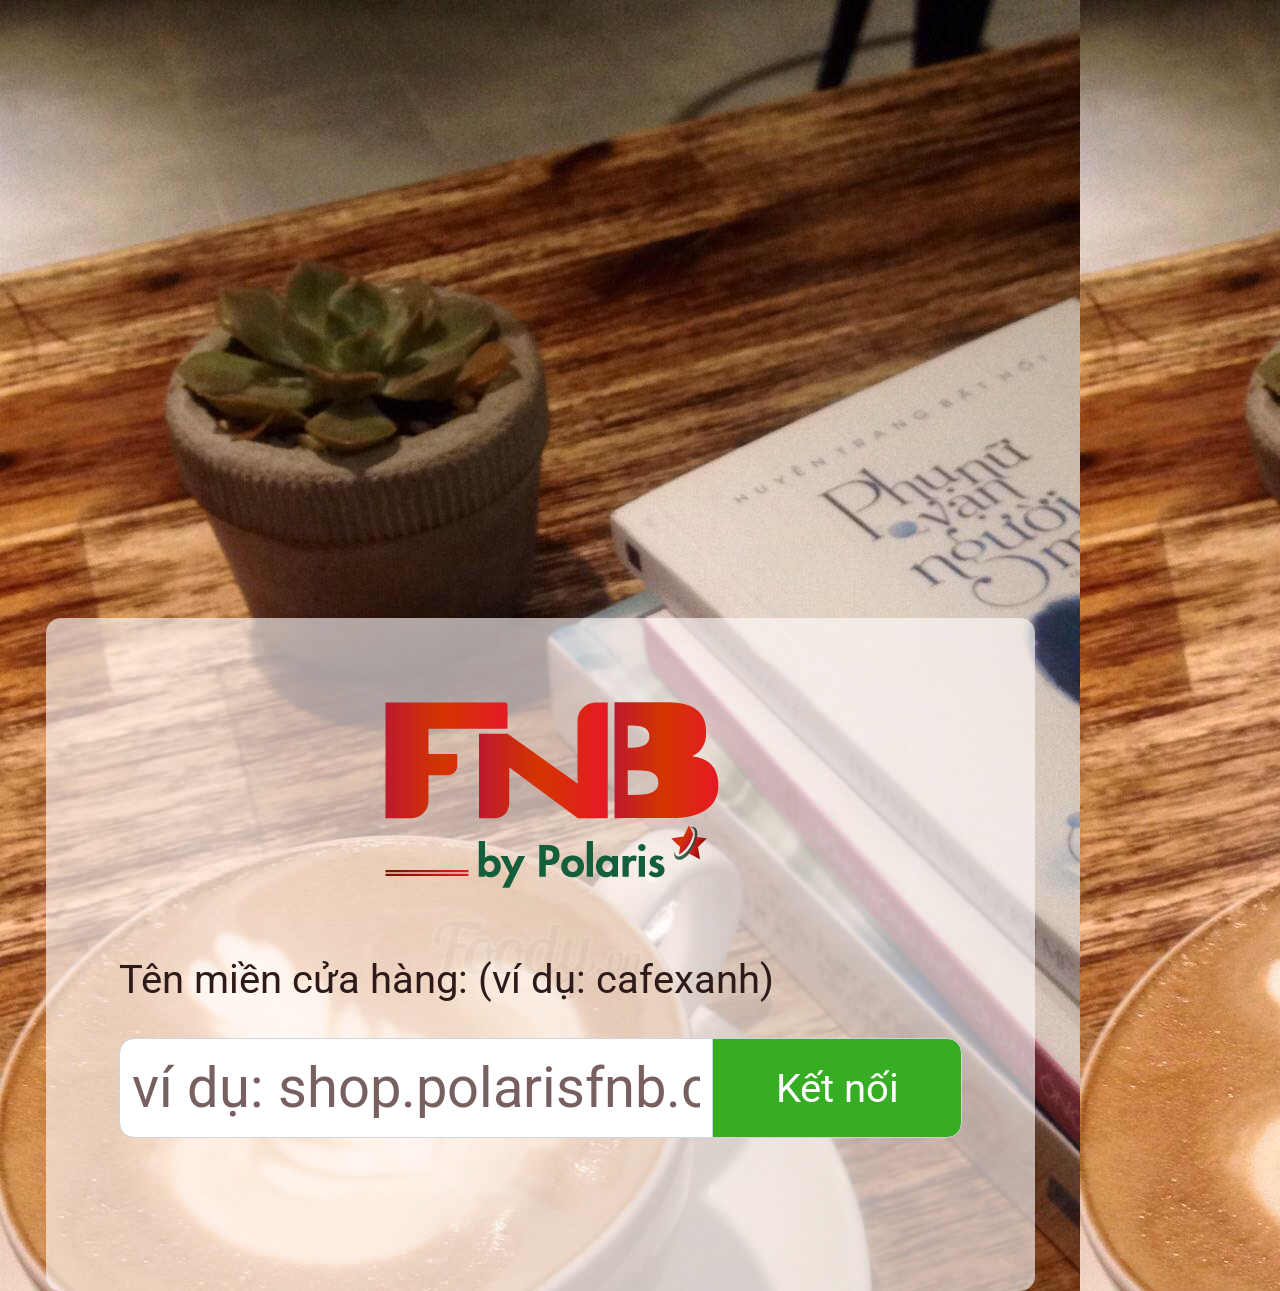
<file: admin/index.html>
<!DOCTYPE html>
<html lang="en">
<head>
	<meta charset="UTF-8">
	<title>Page Open App 1</title>
	<link rel="icon" type="image/png" href="./images/logo/favicon.jpg"/>
	<meta name="viewport" content="width=device-width, initial-scale=1.0">
	<link rel="stylesheet" href="https://maxcdn.bootstrapcdn.com/bootstrap/4.5.2/css/bootstrap.min.css">
	<link rel="stylesheet" href="https://pro.fontawesome.com/releases/v5.10.0/css/all.css" integrity="sha384-AYmEC3Yw5cVb3ZcuHtOA93w35dYTsvhLPVnYs9eStHfGJvOvKxVfELGroGkvsg+p" crossorigin="anonymous"/>
	<link rel="stylesheet" href="https://fonts.googleapis.com/css?family=Roboto">
	<link rel="stylesheet" href="../css/admin/open-app-1.css">
</head>
<body>
	<section class="box-white">
		<div class="logo text-center mt-5">
			<img src="../images/logo.png" alt="">
		</div>
		<div class="input">
			<p>Tên miền cửa hàng: (ví dụ: cafexanh)</p>
			<div class="input-group mb-3">
			  <input type="text" class="form-control" placeholder="ví dụ: shop.polarisfnb.com" aria-label="Recipient's username" aria-describedby="basic-addon2">
			  <div class="input-group-append">
			    <button class="input-group-text" id="basic-addon2">
			    	<p>
			    		Kết nối
			    	</p>
				</button>
			  </div>
			</div>
		</div>
	</section>
	<script src="https://ajax.googleapis.com/ajax/libs/jquery/3.5.1/jquery.min.js"></script>
	<script src="https://cdnjs.cloudflare.com/ajax/libs/popper.js/1.16.0/umd/popper.min.js"></script>
	<script src="https://maxcdn.bootstrapcdn.com/bootstrap/4.5.2/js/bootstrap.min.js"></script>
</body>
</html>
</file>
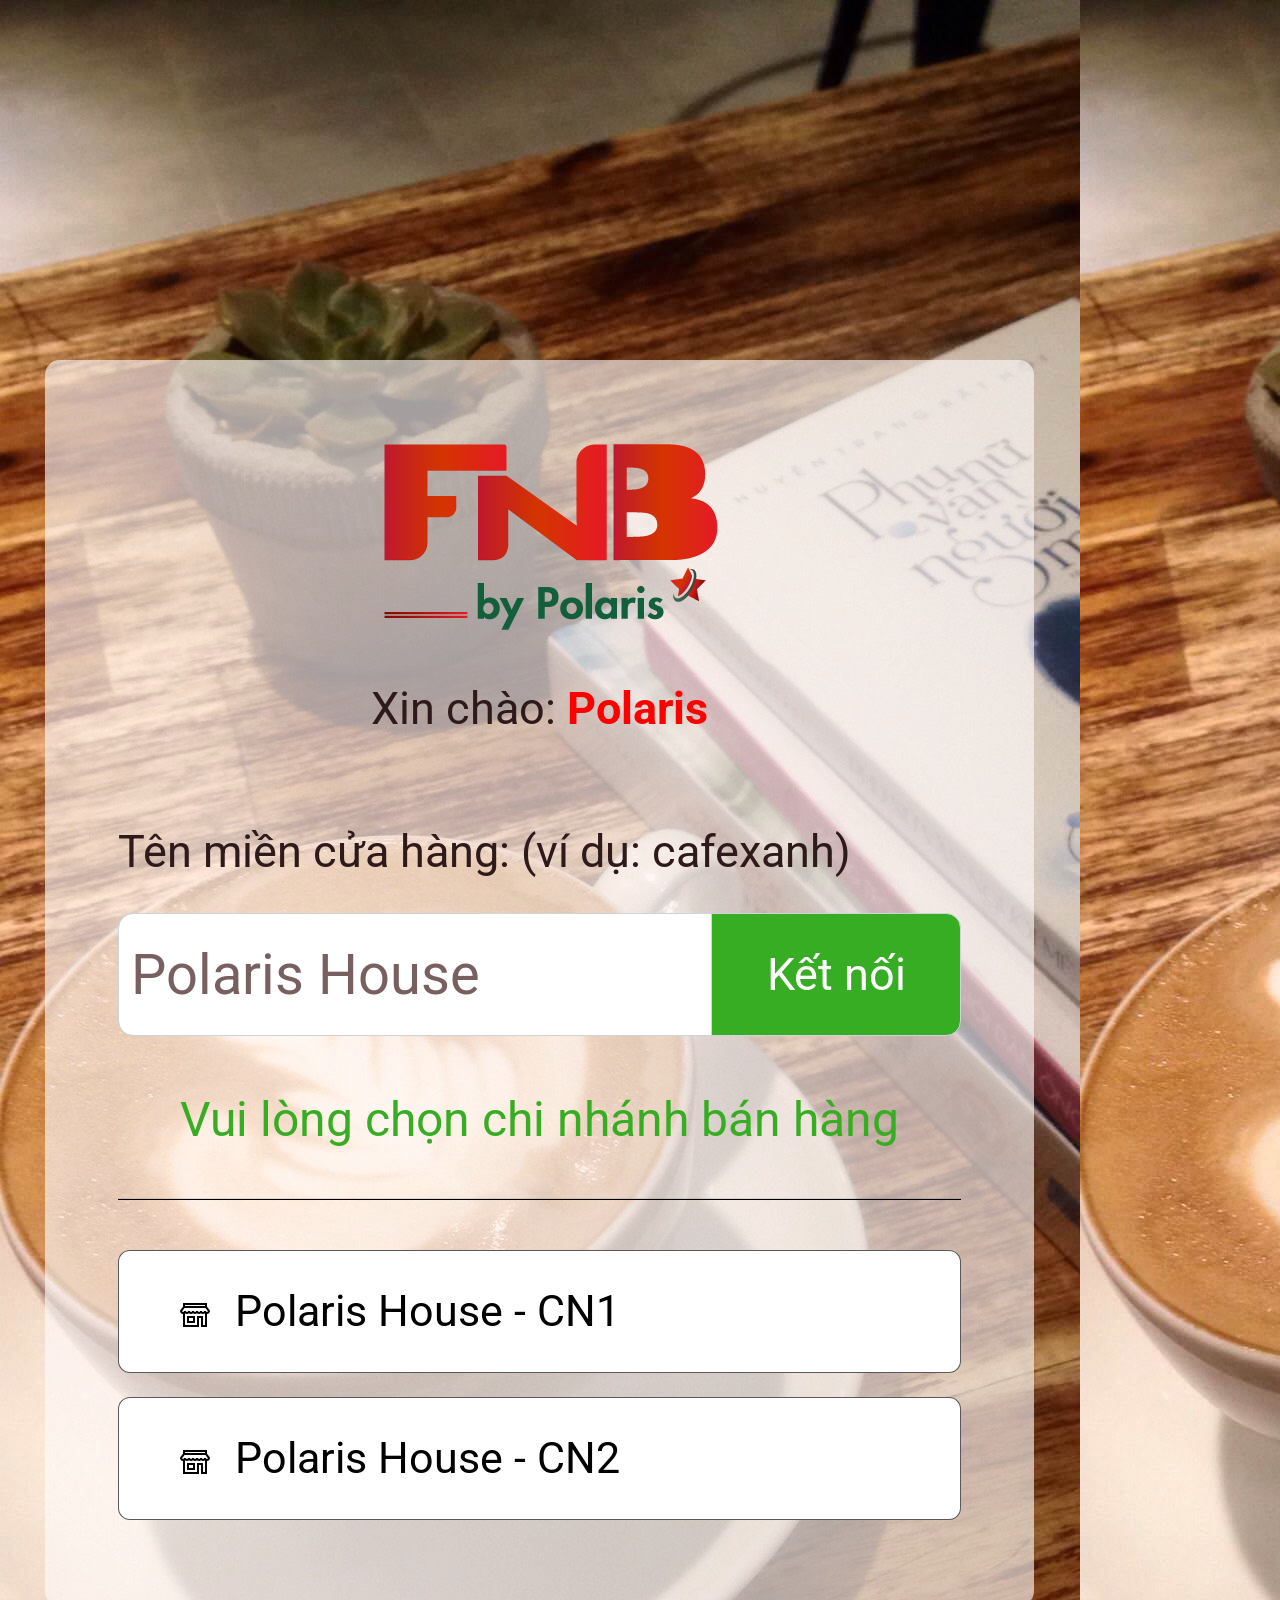
<file: admin/open-app-2.html>
<!DOCTYPE html>
<html lang="en">
<head>
	<meta charset="UTF-8">
	<title>Page Open App 1</title>
	<link rel="icon" type="image/png" href="./images/logo/favicon.jpg"/>
	<meta name="viewport" content="width=device-width, initial-scale=1.0">
	<link rel="stylesheet" href="https://maxcdn.bootstrapcdn.com/bootstrap/4.5.2/css/bootstrap.min.css">
	<link rel="stylesheet" href="https://pro.fontawesome.com/releases/v5.10.0/css/all.css" integrity="sha384-AYmEC3Yw5cVb3ZcuHtOA93w35dYTsvhLPVnYs9eStHfGJvOvKxVfELGroGkvsg+p" crossorigin="anonymous"/>
	<link rel="stylesheet" href="https://fonts.googleapis.com/css?family=Roboto">
	<link rel="stylesheet" href="../css/admin/open-app-2.css">
</head>
<body>
	<section class="box-white">
		<div class="logo text-center mt-5">
			<img src="../images/logo.png" alt="">
		</div>
		<p class="text-welcome text-center mt-4">Xin chào: <b>Polaris</b></p>
		<div class="input">
			<p>Tên miền cửa hàng: (ví dụ: cafexanh)</p>
			<div class="input-group mb-3">
			  <input type="text" class="form-control" placeholder="Polaris House" aria-label="Recipient's username" aria-describedby="basic-addon2">
			  <div class="input-group-append">
			    <button class="input-group-text" id="basic-addon2">
			    	<p>
			    		Kết nối
			    	</p>
				</button>
			  </div>
			</div>
			<p class="title-choose">Vui lòng chọn chi nhánh bán hàng</p>
			<hr>
			<button class="btn w-100 text-left btn-2"><img src="../images/icon-shop.png" alt="" class="mr-4 ml-5">Polaris House - CN1</button>
			<button class="btn w-100 text-left btn-2 btn-bottom"><img src="../images/icon-shop.png" alt="" class="mr-4 ml-5">Polaris House - CN2</button>
		</div>
	</section>
	<script src="https://ajax.googleapis.com/ajax/libs/jquery/3.5.1/jquery.min.js"></script>
	<script src="https://cdnjs.cloudflare.com/ajax/libs/popper.js/1.16.0/umd/popper.min.js"></script>
	<script src="https://maxcdn.bootstrapcdn.com/bootstrap/4.5.2/js/bootstrap.min.js"></script>
</body>
</html>
</file>
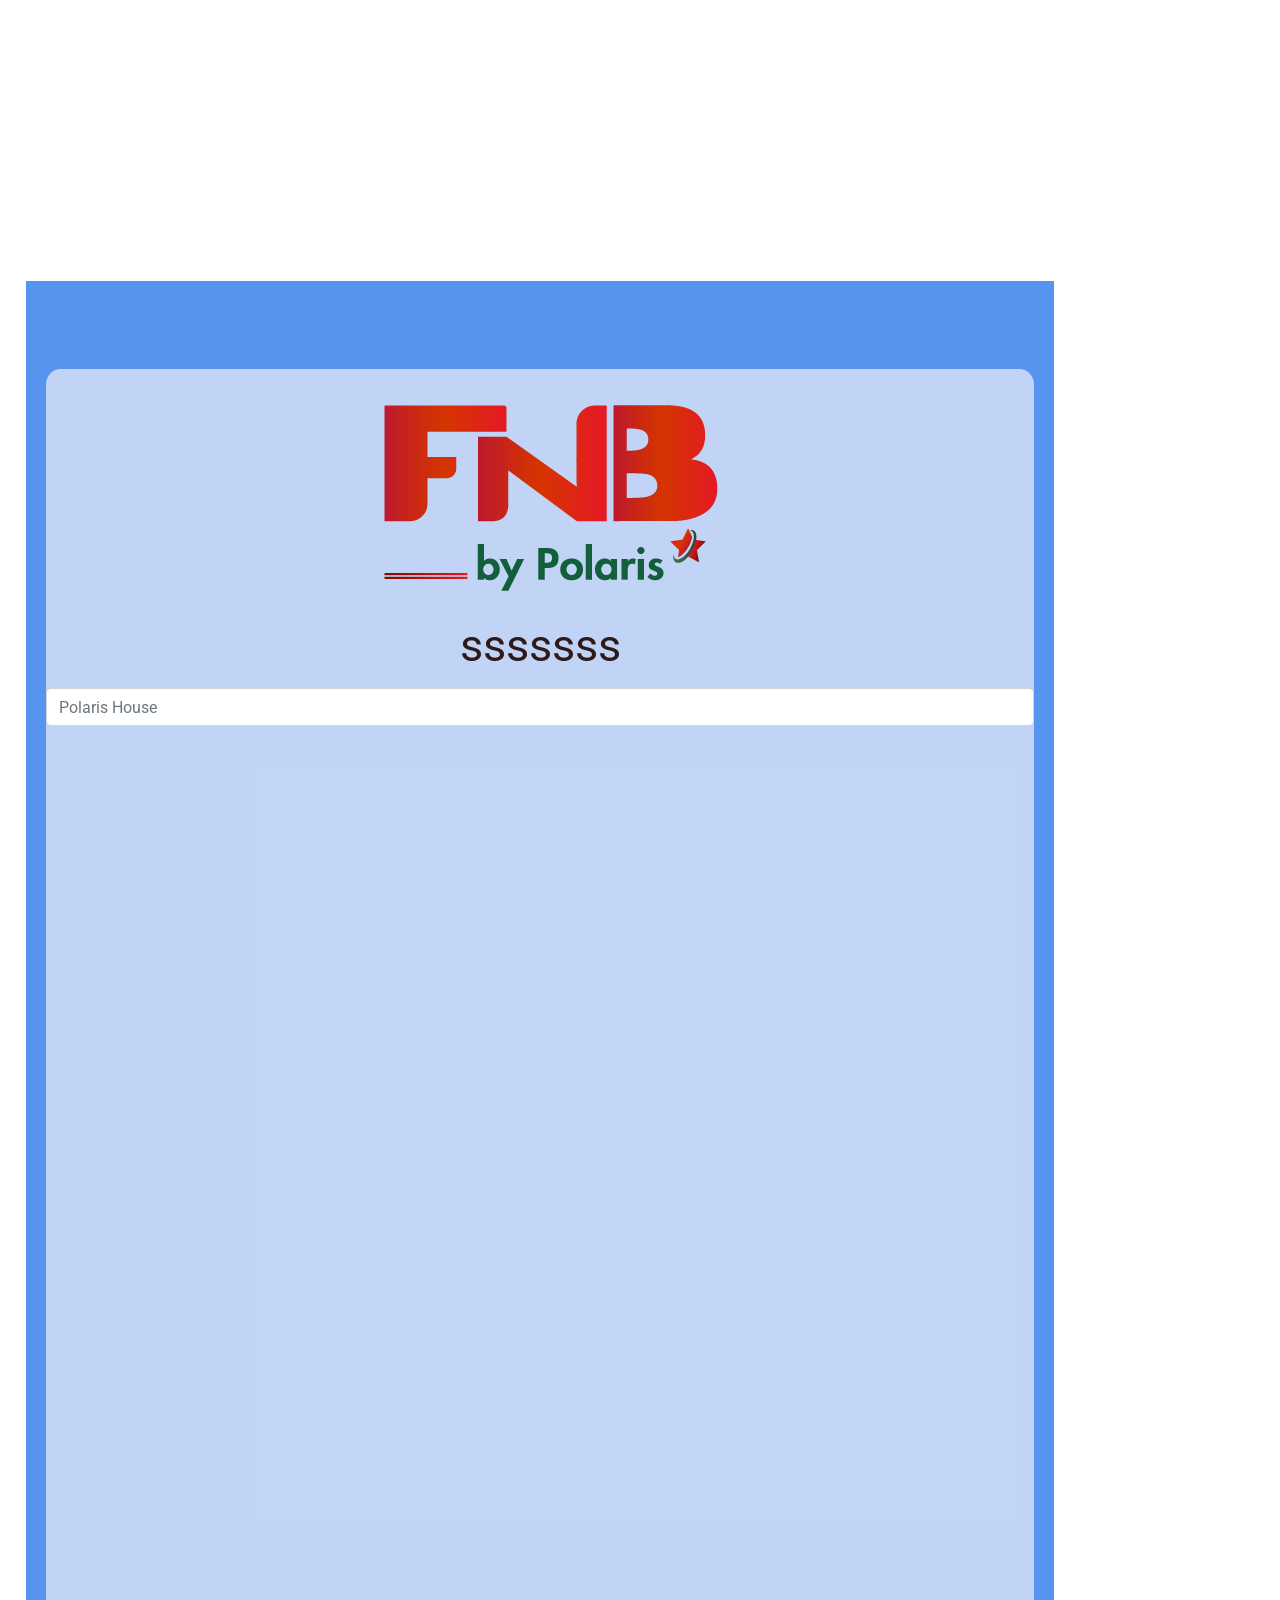
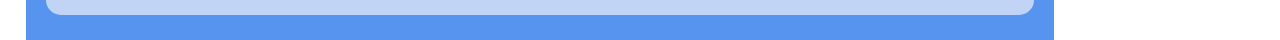
<file: admin/open-app-3.html>
<!DOCTYPE html>
<html lang="en">
<head>
	<meta charset="UTF-8">
	<title>Page Open App 1</title>
	<link rel="icon" type="image/png" href="./images/logo/favicon.jpg"/>
	<meta name="viewport" content="width=device-width, initial-scale=1.0">
	<link rel="stylesheet" href="https://maxcdn.bootstrapcdn.com/bootstrap/4.5.2/css/bootstrap.min.css">
	<link rel="stylesheet" href="https://pro.fontawesome.com/releases/v5.10.0/css/all.css" integrity="sha384-AYmEC3Yw5cVb3ZcuHtOA93w35dYTsvhLPVnYs9eStHfGJvOvKxVfELGroGkvsg+p" crossorigin="anonymous"/>
	<link rel="stylesheet" href="https://fonts.googleapis.com/css?family=Roboto">
	<link rel="stylesheet" href="../css/admin/open-app-3.css">
</head>
<body>
	<section class="box-blue">
		<div class="box-white">
			<div class="logo text-center mt-5">
				<img src="../images/logo.png" alt="">
			</div>
			<p>sssssss</p>
		  	<input type="text" class="form-control" name="email" placeholder="Polaris House" aria-label="Recipient's username" aria-describedby="basic-addon2">
		</div>
	</section>
	<script src="https://ajax.googleapis.com/ajax/libs/jquery/3.5.1/jquery.min.js"></script>
	<script src="https://cdnjs.cloudflare.com/ajax/libs/popper.js/1.16.0/umd/popper.min.js"></script>
	<script src="https://maxcdn.bootstrapcdn.com/bootstrap/4.5.2/js/bootstrap.min.js"></script>
</body>
</html>
</file>
<file: css/admin/open-app-1.css>
body{
	background-image: url(../../images/bg-open-app.jpg);
	position: relative;
}

.box-white{
	position: absolute;
	width: 989px;
	height: 673px;
	left: 46px;
	top: 618px;
	background: rgba(255, 251, 251, 0.63);
	border-radius: 15px;
}
.box-white p{
	font-family: Roboto;
	font-style: normal;
	font-weight: normal;
	font-size: 40px;
	line-height: 47px;
	color: #2E1A1A;
}
.box-white .input{
	margin-top: 40px;
	padding: 0 73px;
}
.box-white .input input{
	height: 100px;
	border-radius: 15px;
	font-size: 56px;
}
.box-white .input input::placeholder{
	color: rgba(62, 29, 29, 0.7);
	font-size: 56px;
	margin-top: 10px;
}
.box-white .input button{
	background: #37AD23;
	width: 250px;
	font-size: 43px;
	border-top-right-radius: 15px;
	border-bottom-right-radius: 15px;
}
.box-white .input button p{
	color: white;
	margin: auto;
}
.box-white .input-group{
	margin-top: 35px;
}
</file>
<file: css/admin/open-app-2.css>
body{
	background-image: url(../../images/bg-open-app.jpg);
	position: relative;
}

.box-white{
	position: absolute;
	width: 989px;
	height: 1246px;
	left: 45px;
	top: 360px;
	background: rgba(255, 251, 251, 0.63);
	border-radius: 15px;
}
.box-white p{
	font-family: Roboto;
	font-style: normal;
	font-weight: normal;
	font-size: 45px;
	line-height: 53px;	
	color: #2E1A1A;
}
.box-white p b{
	color: red;
}
.box-white .input{
	margin-top: 90px;
	padding: 0 73px;
}
.box-white .input input{
	height: 123px;
	border-radius: 15px;
	font-size: 56px;
}
.box-white .input input::placeholder{
	color: rgba(62, 29, 29, 0.7);
	font-size: 56px;
	margin-top: 10px;
}
.box-white .input button{
	background: #37AD23;
	width: 250px;
	font-size: 43px;
	border-top-right-radius: 15px;
	border-bottom-right-radius: 15px;
}
.box-white .input button p{
	color: white;
	margin: auto;
}
.box-white .input-group{
	margin-top: 35px;
}

.box-white .input .title-choose{
	font-style: normal;
	font-weight: normal;
	font-size: 48px;
	line-height: 56px;
	color: #37AD23;
	margin-top: 56px;
	text-align: center;	
}
.box-white .input hr{
	margin-top: 50px;
	margin-bottom: 50px;
	border-bottom: 0.5px solid #000000;
}
.box-white .input button.btn-2{
	background-color: white;
	color: black;
	height: 123px;
	border: 1px solid rgba(0, 0, 0, 0.65);
	box-sizing: border-box;
	border-radius: 12px;
}
.box-white .input button.btn-bottom{
	margin-top: 24px;
}
</file>
<file: css/admin/open-app-3.css>
.box-blue{
	position: absolute;
	width: 1028px;
	height: 1359px;
	left: 26px;
	top: 281px;
	background: #5794F0;
	text-align: center;
	padding-left: 20px;
	padding-right: 20px;
}
.box-white{
	margin-top: 88px;
	height: 1246px;
	left: 45px;
	top: 369px;
	background: rgba(255, 251, 251, 0.63);
	border-radius: 15px;
}
.box-white p{
	font-family: Roboto;
	font-style: normal;
	font-weight: normal;
	font-size: 45px;
	line-height: 53px;	
	color: #2E1A1A;
}
.box-white .logo{
	margin-top: 20px;
}
</file>
